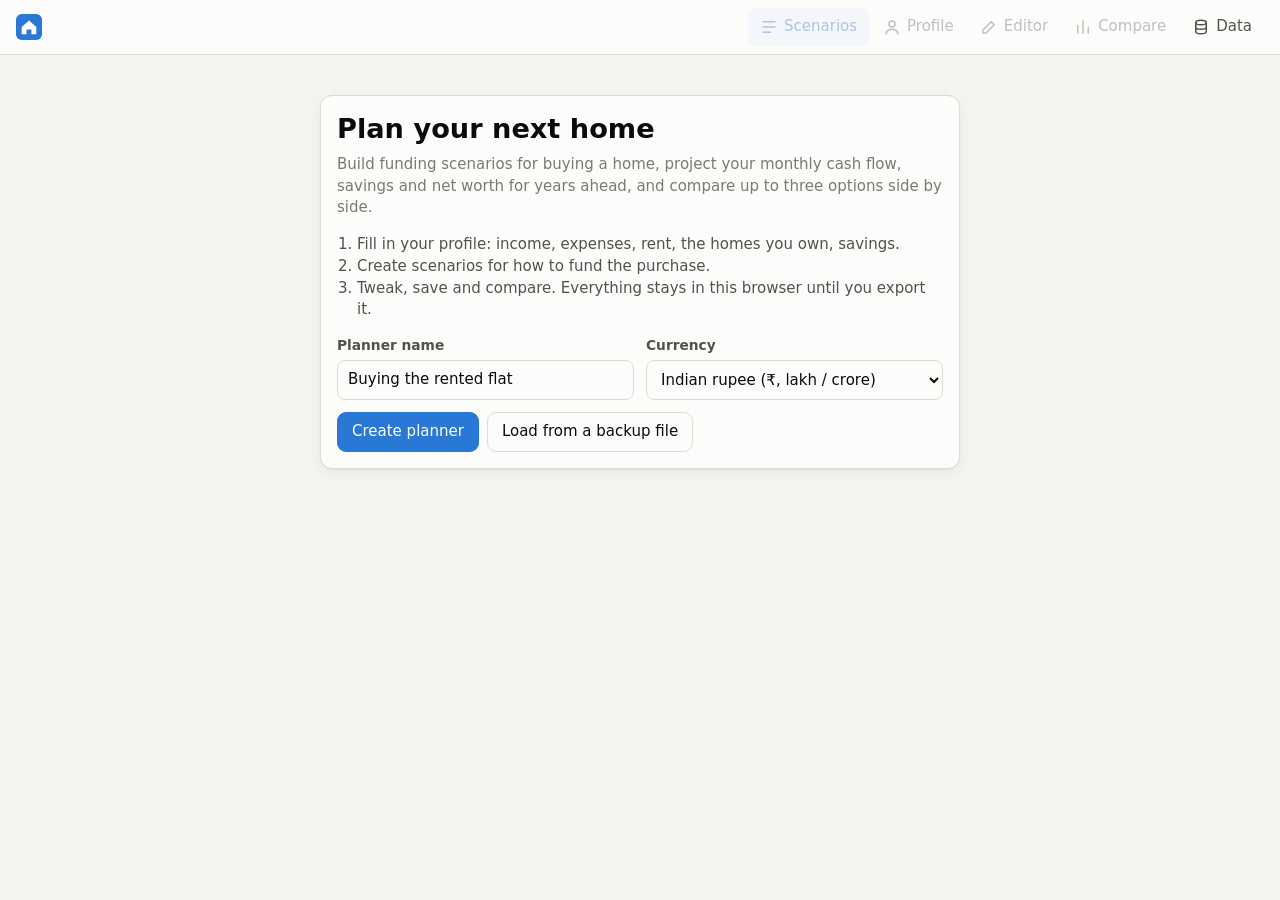
<file: home-planner/index.html>
<!doctype html>
<html lang="en">
<head>
  <meta charset="utf-8">
  <meta name="viewport" content="width=device-width, initial-scale=1, viewport-fit=cover">
  <meta name="theme-color" content="#1f5fae">
  <title>Home Buying Planner</title>
  <link rel="icon" href="data:image/svg+xml,%3Csvg xmlns='http://www.w3.org/2000/svg' viewBox='0 0 32 32'%3E%3Crect width='32' height='32' rx='7' fill='%232a78d6'/%3E%3Cpath d='M7 16 16 8l9 8v9h-6v-6h-6v6H7z' fill='white'/%3E%3C/svg%3E">
  <link rel="stylesheet" href="css/app.css">
</head>
<body>
  <header class="topbar">
    <div class="brand" aria-hidden="true">
      <svg viewBox="0 0 32 32" width="26" height="26"><rect width="32" height="32" rx="7" fill="var(--accent)"/><path d="M7 16 16 8l9 8v9h-6v-6h-6v6H7z" fill="#fff"/></svg>
    </div>
    <div class="planner-switch">
      <label for="plannerSelect" class="sr-only">Planner</label>
      <select id="plannerSelect" title="Switch planner"></select>
    </div>
    <button class="sync-badge" id="syncBadge" data-act="tab" data-tab="data" hidden title="GitHub sync"></button>
    <nav class="tabs" id="tabs" aria-label="Sections">
      <button data-tab="scenarios">
        <svg viewBox="0 0 24 24"><path d="M4 5h16M4 12h16M4 19h10"/></svg><span>Scenarios</span></button>
      <button data-tab="profile">
        <svg viewBox="0 0 24 24"><circle cx="12" cy="8" r="4"/><path d="M4 21c1-4 4-6 8-6s7 2 8 6"/></svg><span>Profile</span></button>
      <button data-tab="editor">
        <svg viewBox="0 0 24 24"><path d="M4 20h4L19 9l-4-4L4 16z"/></svg><span>Editor</span></button>
      <button data-tab="compare">
        <svg viewBox="0 0 24 24"><path d="M5 20V10M12 20V4M19 20v-7"/></svg><span>Compare</span></button>
      <button data-tab="data">
        <svg viewBox="0 0 24 24"><ellipse cx="12" cy="6" rx="7" ry="3"/><path d="M5 6v12c0 1.7 3.1 3 7 3s7-1.3 7-3V6M5 12c0 1.7 3.1 3 7 3s7-1.3 7-3"/></svg><span>Data</span></button>
    </nav>
  </header>

  <div id="backupBanner" class="banner" hidden></div>

  <main id="main">
    <section id="view-welcome" class="view" hidden></section>
    <section id="view-scenarios" class="view" hidden></section>
    <section id="view-profile" class="view" hidden></section>
    <section id="view-editor" class="view" hidden></section>
    <section id="view-compare" class="view" hidden></section>
    <section id="view-data" class="view" hidden></section>
  </main>

  <div id="modalRoot"></div>
  <div id="toast" class="toast" role="status" aria-live="polite"></div>
  <input type="file" id="importFile" accept=".json,application/json" hidden>

  <script src="vendor/chart.umd.min.js"></script>
  <script src="js/engine.js"></script>
  <script src="js/schema.js"></script>
  <script src="js/charts.js"></script>
  <script src="js/sync.js"></script>
  <script src="js/tips.js"></script>
  <script src="js/app.js"></script>
</body>
</html>
</file>
<file: home-planner/css/app.css>
/* Home Buying Planner */
:root {
  color-scheme: light;
  --bg: #f4f4f1;
  --surface-1: #fcfcfb;
  --surface-2: #f0efeb;
  --surface-3: #e6e5e0;
  --border: #dcdbd5;
  --text-primary: #0b0b0b;
  --text-secondary: #52514e;
  --text-muted: #7a7974;
  --accent: #2a78d6;
  --accent-ink: #1f5fae;
  --accent-soft: #e3eefb;
  --good: #0a7d3b;
  --good-soft: #e3f4ea;
  --warn: #9a6200;
  --warn-soft: #fdf1d8;
  --bad: #c22b2a;
  --bad-soft: #fbe5e4;
  --override: #6250d6;
  --override-soft: #ecebfb;
  --series-1: #2a78d6; --series-2: #eb6834; --series-3: #1baf7a; --series-4: #eda100;
  --series-5: #e87ba4; --series-6: #008300; --series-7: #6250d6; --series-8: #e34948;
  --grid: #e6e5e0;
  --shadow: 0 1px 2px rgba(0,0,0,.06), 0 4px 16px rgba(0,0,0,.05);
  --radius: 12px;
  --font: system-ui, -apple-system, "Segoe UI", Roboto, "Helvetica Neue", Arial, sans-serif;
  --mono: ui-monospace, SFMono-Regular, Menlo, Consolas, monospace;
}
@media (prefers-color-scheme: dark) {
  :root:not([data-theme="light"]) {
    color-scheme: dark;
    --bg: #111110; --surface-1: #1a1a19; --surface-2: #222220; --surface-3: #2c2c2a; --border: #353532;
    --text-primary: #f0efec; --text-secondary: #c3c2b7; --text-muted: #8f8e86;
    --accent: #3987e5; --accent-ink: #8dbbf2; --accent-soft: #1c2b3f;
    --good: #4fc27f; --good-soft: #15291d; --warn: #e3b24a; --warn-soft: #2e2512; --bad: #f07877; --bad-soft: #351b1b;
    --override: #9085e9; --override-soft: #26233f;
    --series-1: #3987e5; --series-2: #d95926; --series-3: #199e70; --series-4: #c98500;
    --series-5: #d55181; --series-6: #008300; --series-7: #9085e9; --series-8: #e66767;
    --grid: #2c2c2a; --shadow: 0 1px 2px rgba(0,0,0,.4);
  }
}
:root[data-theme="dark"] {
  color-scheme: dark;
  --bg: #111110; --surface-1: #1a1a19; --surface-2: #222220; --surface-3: #2c2c2a; --border: #353532;
  --text-primary: #f0efec; --text-secondary: #c3c2b7; --text-muted: #8f8e86;
  --accent: #3987e5; --accent-ink: #8dbbf2; --accent-soft: #1c2b3f;
  --good: #4fc27f; --good-soft: #15291d; --warn: #e3b24a; --warn-soft: #2e2512; --bad: #f07877; --bad-soft: #351b1b;
  --override: #9085e9; --override-soft: #26233f;
  --series-1: #3987e5; --series-2: #d95926; --series-3: #199e70; --series-4: #c98500;
  --series-5: #d55181; --series-6: #008300; --series-7: #9085e9; --series-8: #e66767;
  --grid: #2c2c2a; --shadow: 0 1px 2px rgba(0,0,0,.4);
}

* { box-sizing: border-box; }
html { -webkit-text-size-adjust: 100%; }
body {
  margin: 0; background: var(--bg); color: var(--text-primary);
  font: 15px/1.45 var(--font);
  padding-bottom: env(safe-area-inset-bottom);
}
button, input, select, textarea { font: inherit; color: inherit; }
h1, h2, h3, h4 { margin: 0; line-height: 1.25; }
h1 { font-size: 1.45rem; }
h2 { font-size: 1.15rem; }
h3 { font-size: 1rem; }
p { margin: 0 0 .6em; }
a { color: var(--accent-ink); }
.sr-only { position: absolute; width: 1px; height: 1px; overflow: hidden; clip: rect(0 0 0 0); white-space: nowrap; }
.muted { color: var(--text-muted); }
.small { font-size: .85rem; }
.num { font-variant-numeric: tabular-nums; }
[hidden] { display: none !important; }

/* ---------- top bar & tabs ---------- */
.topbar {
  position: sticky; top: 0; z-index: 20;
  display: flex; align-items: center; gap: 12px;
  padding: 8px 16px; background: var(--surface-1); border-bottom: 1px solid var(--border);
}
.brand { display: flex; }
.planner-switch select {
  max-width: 260px; padding: 7px 30px 7px 10px; border-radius: 8px; border: 1px solid var(--border);
  background: var(--surface-2); font-weight: 600;
}
.tabs { display: flex; gap: 2px; margin-left: auto; }
.tabs button {
  display: flex; align-items: center; gap: 6px; border: 0; background: none; cursor: pointer;
  padding: 8px 12px; border-radius: 8px; color: var(--text-secondary); font-weight: 500;
}
.tabs button svg { width: 18px; height: 18px; fill: none; stroke: currentColor; stroke-width: 2; stroke-linecap: round; stroke-linejoin: round; }
.tabs button:hover { background: var(--surface-2); }
.tabs button[aria-current="page"] { background: var(--accent-soft); color: var(--accent-ink); }
.tabs button:disabled { opacity: .35; cursor: default; }

@media (max-width: 760px) {
  .topbar { padding: 8px 12px; }
  .planner-switch { flex: 1; min-width: 0; }
  .planner-switch select { width: 100%; max-width: none; }
  .tabs {
    position: fixed; bottom: 0; left: 0; right: 0; margin: 0; z-index: 30;
    background: var(--surface-1); border-top: 1px solid var(--border);
    padding: 4px 4px calc(4px + env(safe-area-inset-bottom)); justify-content: space-around;
  }
  .tabs button { flex-direction: column; gap: 2px; font-size: .72rem; padding: 6px 4px; flex: 1; }
  body { padding-bottom: calc(64px + env(safe-area-inset-bottom)); }
}

main { max-width: 1400px; margin: 0 auto; padding: 16px; }
@media (max-width: 760px) { main { padding: 12px 12px 24px; } }

.view-head { display: flex; flex-wrap: wrap; align-items: center; gap: 10px; margin-bottom: 14px; }
.view-head .grow { flex: 1; min-width: 200px; }
.view-head p { margin: 4px 0 0; color: var(--text-secondary); }

/* ---------- buttons ---------- */
.btn {
  display: inline-flex; align-items: center; justify-content: center; gap: 6px;
  padding: 8px 14px; border-radius: 9px; border: 1px solid var(--border);
  background: var(--surface-1); cursor: pointer; font-weight: 500; white-space: nowrap; min-height: 38px;
}
.btn:hover { background: var(--surface-2); }
.btn.primary { background: var(--accent); border-color: var(--accent); color: #fff; }
.btn.primary:hover { filter: brightness(1.07); }
.btn.danger { color: var(--bad); }
.btn.ghost { border-color: transparent; background: none; }
.btn.sm { padding: 4px 10px; min-height: 30px; font-size: .85rem; }
.btn:disabled { opacity: .45; cursor: default; }
.btn-row { display: flex; flex-wrap: wrap; gap: 8px; }
.icon-btn { border: 0; background: none; cursor: pointer; padding: 6px; border-radius: 6px; color: var(--text-muted); line-height: 0; }
.icon-btn:hover { background: var(--surface-2); color: var(--text-primary); }
.icon-btn svg { width: 16px; height: 16px; fill: none; stroke: currentColor; stroke-width: 2; stroke-linecap: round; stroke-linejoin: round; }

/* ---------- cards ---------- */
.card { background: var(--surface-1); border: 1px solid var(--border); border-radius: var(--radius); padding: 16px; box-shadow: var(--shadow); }
.card + .card { margin-top: 14px; }
.card h2, .card h3 { margin-bottom: 8px; }
.grid-cards { display: grid; grid-template-columns: repeat(auto-fill, minmax(300px, 1fr)); gap: 14px; }

.banner { padding: 10px 16px; background: var(--warn-soft); color: var(--text-primary); border-bottom: 1px solid var(--border); display: flex; gap: 10px; align-items: center; flex-wrap: wrap; font-size: .9rem; }
.banner .btn { min-height: 30px; padding: 4px 10px; }
.banner.share { background: var(--accent-soft); }
.banner .grow { flex: 1; min-width: 220px; }
.share-box { border: 1px solid var(--border); border-radius: 10px; padding: 12px; margin: 10px 0 12px; background: var(--surface-2); }
.share-box h3 { margin: 0 0 4px; font-size: .95rem; }
.share-row { display: flex; gap: 8px; margin-top: 8px; }
.share-row input { flex: 1; min-width: 0; font: inherit; font-size: .82rem; padding: 6px 8px; border: 1px solid var(--border); border-radius: 8px; background: var(--surface-1); color: var(--text-primary); }

.notice { border-radius: 10px; padding: 10px 12px; font-size: .9rem; margin-bottom: 12px; display: flex; gap: 8px; align-items: flex-start; }
.notice.warn { background: var(--warn-soft); }
.notice.bad { background: var(--bad-soft); }
.notice.good { background: var(--good-soft); }
.notice.info { background: var(--accent-soft); }
.notice ul { margin: 4px 0 0; padding-left: 18px; }
.notice .ico { flex: none; font-weight: 700; }

/* ---------- scenario cards ---------- */
.scn-card { display: flex; flex-direction: column; gap: 10px; }
.scn-card .top { display: flex; gap: 10px; align-items: flex-start; }
.scn-card .top h3 { flex: 1; margin: 0; font-size: 1.02rem; word-break: break-word; }
.scn-card .meta { font-size: .8rem; color: var(--text-muted); }
.scn-card .kv { display: grid; grid-template-columns: 1fr 1fr; gap: 8px 12px; }
.kv .k { font-size: .75rem; color: var(--text-muted); }
.kv .v { font-weight: 600; font-variant-numeric: tabular-nums; }
.scn-card .actions { display: flex; flex-wrap: wrap; gap: 6px; margin-top: auto; }
.compare-check { display: inline-flex; align-items: center; gap: 6px; font-size: .85rem; color: var(--text-secondary); cursor: pointer; user-select: none; }
.compare-check input { width: 18px; height: 18px; accent-color: var(--accent); }
.pill { display: inline-block; padding: 2px 8px; border-radius: 99px; font-size: .75rem; font-weight: 600; background: var(--surface-2); color: var(--text-secondary); }
.pill.good { background: var(--good-soft); color: var(--good); }
.pill.warn { background: var(--warn-soft); color: var(--warn); }
.pill.bad { background: var(--bad-soft); color: var(--bad); }
.pill.ovr { background: var(--override-soft); color: var(--override); }

/* ---------- editor layout ---------- */
.editor-title { display: flex; gap: 8px; align-items: center; margin-bottom: 2px; }
.editor-head { position: sticky; top: 55px; z-index: 15; background: var(--bg); padding: 6px 0 10px; margin-bottom: 4px; }
.editor-head .name-row { display: flex; gap: 8px; align-items: center; }
.editor-head .head-btns { margin-left: auto; flex-wrap: nowrap; }
.name-input { flex: 1; min-width: 180px; font-size: 1.15rem; font-weight: 650; padding: 6px 10px; border: 1px solid transparent; border-radius: 8px; background: transparent; }
.name-input:hover, .name-input:focus { border-color: var(--border); background: var(--surface-1); outline: none; }
.dirty-dot { width: 8px; height: 8px; border-radius: 50%; background: var(--warn); display: inline-block; }
.editor { display: grid; grid-template-columns: minmax(340px, 440px) 1fr; gap: 16px; align-items: start; }
.editor .inputs-col { min-width: 0; }
.editor .results-col { min-width: 0; position: sticky; top: 120px; max-height: calc(100vh - 130px); overflow: auto; padding-right: 2px; }
.seg { display: none; }
.mini-kpis { display: none; }
@media (max-width: 1000px) {
  .editor { grid-template-columns: 1fr; }
  .editor .results-col { position: static; max-height: none; overflow: visible; }
  .editor-head { top: 51px; }
  .seg { display: flex; background: var(--surface-2); border-radius: 10px; padding: 3px; flex: 1; min-width: 0; max-width: 260px; }
  .editor-head .head-btns [data-act="close-editor"], .editor-head .dirty-txt { display: none; }
  .editor-head .btn { padding: 6px 10px; min-height: 34px; }
  .seg button { flex: 1; border: 0; background: none; padding: 7px; border-radius: 8px; font-weight: 600; color: var(--text-secondary); cursor: pointer; }
  .seg button[aria-pressed="true"] { background: var(--surface-1); color: var(--text-primary); box-shadow: var(--shadow); }
  .editor[data-pane="inputs"] .results-col { display: none; }
  .editor[data-pane="results"] .inputs-col { display: none; }
  .mini-kpis { display: flex; gap: 8px; overflow-x: auto; margin-top: 8px; scrollbar-width: none; }
  .mini-kpis .mk { flex: none; background: var(--surface-1); border: 1px solid var(--border); border-radius: 8px; padding: 4px 10px; font-size: .78rem; }
  .mini-kpis .mk b { display: block; font-size: .92rem; font-variant-numeric: tabular-nums; }
}

/* ---------- form ---------- */
.section { background: var(--surface-1); border: 1px solid var(--border); border-radius: var(--radius); margin-bottom: 10px; overflow: hidden; }
.section > summary {
  list-style: none; cursor: pointer; padding: 12px 14px; display: flex; align-items: center; gap: 10px; font-weight: 650;
}
.section > summary::-webkit-details-marker { display: none; }
.section > summary .chev { margin-left: auto; transition: transform .15s; color: var(--text-muted); }
.section[open] > summary .chev { transform: rotate(90deg); }
.section > summary .badges { display: flex; gap: 4px; }
.section .sec-body { padding: 0 14px 14px; }
.section .intro { font-size: .86rem; color: var(--text-secondary); margin-bottom: 10px; }
.sec-ico { width: 28px; height: 28px; border-radius: 8px; background: var(--accent-soft); color: var(--accent-ink); display: grid; place-items: center; flex: none; }
.sec-ico svg { width: 16px; height: 16px; fill: none; stroke: currentColor; stroke-width: 2; stroke-linecap: round; stroke-linejoin: round; }

.field { margin-bottom: 12px; }
.field > label, .field > .lbl { display: flex; align-items: center; gap: 6px; font-size: .86rem; font-weight: 600; margin-bottom: 4px; color: var(--text-secondary); }
.field .req { color: var(--bad); }
.field .help { font-size: .78rem; color: var(--text-muted); margin-top: 3px; }
.field .hint { font-size: .78rem; color: var(--text-muted); margin-top: 3px; font-variant-numeric: tabular-nums; }
.field.overridden > label, .field.overridden > .lbl { color: var(--override); }
.field .revert { margin-left: auto; font-size: .75rem; border: 0; background: var(--override-soft); color: var(--override); border-radius: 6px; padding: 2px 6px; cursor: pointer; font-weight: 600; }
.field.missing input { border-color: var(--bad); }
.inp-wrap { display: flex; align-items: stretch; border: 1px solid var(--border); border-radius: 8px; background: var(--surface-1); overflow: hidden; }
.inp-wrap:focus-within { border-color: var(--accent); box-shadow: 0 0 0 3px var(--accent-soft); }
.field.overridden .inp-wrap { border-color: var(--override); }
.field.missing .inp-wrap { border-color: var(--bad); }
.inp-wrap .affix { padding: 0 9px; display: flex; align-items: center; background: var(--surface-2); color: var(--text-muted); font-size: .85rem; }
.inp-wrap input, .inp-wrap select { border: 0; outline: none; background: transparent; padding: 8px 10px; width: 100%; min-width: 0; font-variant-numeric: tabular-nums; min-height: 38px; }
input::placeholder { color: var(--text-muted); opacity: .8; }
.auto-tag { font-size: .7rem; font-weight: 700; color: var(--accent-ink); background: var(--accent-soft); padding: 1px 6px; border-radius: 99px; }
.switch { display: flex; align-items: center; gap: 10px; cursor: pointer; font-weight: 600; font-size: .9rem; }
.switch input { appearance: none; -webkit-appearance: none; width: 42px; height: 24px; border-radius: 99px; background: var(--surface-3); position: relative; cursor: pointer; flex: none; transition: background .15s; margin: 0; }
.switch input::after { content: ''; position: absolute; top: 3px; left: 3px; width: 18px; height: 18px; border-radius: 50%; background: #fff; transition: left .15s; box-shadow: 0 1px 2px rgba(0,0,0,.3); }
.switch input:checked { background: var(--accent); }
.switch input:checked::after { left: 21px; }
.two-col { display: grid; grid-template-columns: 1fr 1fr; gap: 0 12px; }
@media (max-width: 420px) { .two-col { grid-template-columns: 1fr; } }

/* list editor */
.list { display: flex; flex-direction: column; gap: 8px; }
.list-item { border: 1px solid var(--border); border-radius: 10px; padding: 10px; background: var(--surface-2); position: relative; }
.list-item .li-grid { display: grid; grid-template-columns: repeat(auto-fit, minmax(145px, 1fr)); gap: 8px; padding-right: 26px; }
.list-item .li-grid .field { margin: 0; }
.list-item .li-grid .field > label { font-size: .74rem; margin-bottom: 2px; }
.list-item .del { position: absolute; top: 6px; right: 4px; }
.list-empty { font-size: .85rem; color: var(--text-muted); padding: 6px 0; }
.list-total { font-size: .82rem; color: var(--text-secondary); margin-top: 6px; }

.funding-box { border: 1px dashed var(--border); border-radius: 10px; padding: 10px 12px; font-size: .88rem; margin-top: 4px; }
.funding-box .row { display: flex; justify-content: space-between; gap: 8px; padding: 2px 0; font-variant-numeric: tabular-nums; }
.funding-box .row.total { border-top: 1px solid var(--border); margin-top: 4px; padding-top: 6px; font-weight: 700; }

/* ---------- KPIs ---------- */
.kpis { display: grid; grid-template-columns: repeat(auto-fill, minmax(170px, 1fr)); gap: 10px; margin-bottom: 14px; }
.kpi { background: var(--surface-1); border: 1px solid var(--border); border-radius: 10px; padding: 10px 12px; }
.kpi .k { font-size: .76rem; color: var(--text-secondary); font-weight: 600; }
.kpi .v { font-size: 1.25rem; font-weight: 700; font-variant-numeric: tabular-nums; margin: 2px 0; }
.kpi .s { font-size: .76rem; color: var(--text-muted); }
.kpi.good .v { color: var(--good); }
.kpi.warn .v { color: var(--warn); }
.kpi.bad .v { color: var(--bad); }

/* ---------- what-if sliders ---------- */
.whatif { margin-bottom: 14px; }
.whatif > summary { cursor: pointer; font-weight: 650; padding: 4px 0; }
.sliders { display: grid; grid-template-columns: repeat(auto-fill, minmax(220px, 1fr)); gap: 10px 18px; margin-top: 10px; }
.slider .top { display: flex; justify-content: space-between; font-size: .82rem; gap: 6px; }
.slider .top b { font-variant-numeric: tabular-nums; }
.slider input[type=range] { width: 100%; accent-color: var(--accent); height: 28px; }

/* ---------- charts ---------- */
.chart-tabs { display: flex; gap: 4px; flex-wrap: wrap; margin-bottom: 10px; }
.chart-tabs button { border: 1px solid var(--border); background: var(--surface-1); padding: 5px 11px; border-radius: 99px; font-size: .83rem; cursor: pointer; color: var(--text-secondary); }
.chart-tabs button[aria-pressed="true"] { background: var(--text-primary); color: var(--surface-1); border-color: var(--text-primary); }
.chart-box { position: relative; height: 300px; }
.chart-box.tall { height: 360px; }
@media (max-width: 600px) { .chart-box { height: 260px; } .chart-box.tall { height: 300px; } }
.chart-note { font-size: .8rem; color: var(--text-muted); margin-top: 8px; }

/* ---------- chart zoom ---------- */
.chart-box { -webkit-user-select: none; user-select: none; }
.zoom-bar { margin: 2px 0 8px; }
.zoom-row { display: flex; align-items: center; gap: 6px; }
.zoom-btn { min-width: 34px; min-height: 32px; padding: 0 10px; border: 1px solid var(--border); border-radius: 8px; background: var(--surface-1); color: var(--text-primary); font: inherit; font-size: 1rem; line-height: 1; cursor: pointer; }
.zoom-btn:hover:not(:disabled) { background: var(--surface-2); }
.zoom-btn:disabled { opacity: .4; cursor: default; }
.zoom-reset { font-size: .82rem; }
.zoom-range { flex: 1; min-width: 0; text-align: center; font-size: .82rem; color: var(--text-secondary); font-variant-numeric: tabular-nums; white-space: nowrap; overflow: hidden; text-overflow: ellipsis; }
.zoom-slider { position: relative; height: 28px; margin: 4px 2px 0; }
.zoom-track { position: absolute; left: 11px; right: 11px; top: 12px; height: 4px; border-radius: 2px; background: var(--grid); }
.zoom-fill { position: absolute; top: 0; bottom: 0; background: var(--accent); border-radius: 2px; }
.zoom-slider input[type=range] { position: absolute; inset: 0; width: 100%; height: 28px; margin: 0; background: none; pointer-events: none; -webkit-appearance: none; appearance: none; }
.zoom-slider input[type=range]::-webkit-slider-runnable-track { background: none; border: 0; height: 28px; }
.zoom-slider input[type=range]::-moz-range-track { background: none; border: 0; }
.zoom-slider input[type=range]::-webkit-slider-thumb { -webkit-appearance: none; pointer-events: auto; width: 22px; height: 22px; margin-top: 3px; border-radius: 50%; background: var(--surface-1); border: 2px solid var(--accent); box-shadow: 0 1px 3px rgba(0,0,0,.25); cursor: grab; }
.zoom-slider input[type=range]::-moz-range-thumb { pointer-events: auto; width: 18px; height: 18px; border-radius: 50%; background: var(--surface-1); border: 2px solid var(--accent); cursor: grab; }
.zoom-slider input[type=range]:focus-visible::-webkit-slider-thumb { outline: 2px solid var(--accent); outline-offset: 2px; }
.zoom-hint { font-size: .74rem; color: var(--text-muted); margin-top: 2px; }
.zoom-sel { position: absolute; background: color-mix(in srgb, var(--accent) 18%, transparent); border: 1px solid var(--accent); border-radius: 3px; pointer-events: none; }
@media (pointer: coarse) {
  .zoom-btn { min-width: 40px; min-height: 38px; }
  .zoom-slider { height: 34px; }
  .zoom-track { top: 15px; left: 14px; right: 14px; }
  .zoom-slider input[type=range] { height: 34px; }
  .zoom-slider input[type=range]::-webkit-slider-runnable-track { height: 34px; }
  .zoom-slider input[type=range]::-webkit-slider-thumb { width: 28px; height: 28px; margin-top: 3px; }
  .zoom-slider input[type=range]::-moz-range-thumb { width: 24px; height: 24px; }
}

/* ---------- tables ---------- */
.table-wrap { overflow-x: auto; -webkit-overflow-scrolling: touch; border: 1px solid var(--border); border-radius: 10px; }
table.data { border-collapse: collapse; width: 100%; font-size: .84rem; font-variant-numeric: tabular-nums; }
table.data th, table.data td { padding: 7px 8px; text-align: right; white-space: nowrap; border-bottom: 1px solid var(--border); }
table.data th { background: var(--surface-2); font-weight: 600; color: var(--text-secondary); position: sticky; top: 0; }
table.data th:first-child, table.data td:first-child { text-align: left; position: sticky; left: 0; background: var(--surface-1); z-index: 1; }
table.data th:first-child { background: var(--surface-2); z-index: 2; }
table.data tr:last-child td { border-bottom: 0; }
table.data td.neg { color: var(--bad); }
table.data td.best { background: var(--good-soft); font-weight: 700; }
table.data td.lbl-cell { white-space: normal; min-width: 150px; }
/* headings wrap so long labels don't widen the table; numbers stay on one line */
table.data th { white-space: normal; vertical-align: bottom; line-height: 1.25; min-width: 56px; }
table.data th:first-child { min-width: 0; }
table.data td:first-child { white-space: normal; }
table.data th { -webkit-hyphens: manual; hyphens: manual; }
table.data th .th-name { display: inline; }
.tbl-groups { margin: 0 0 8px; }
@media (max-width: 640px) {
  table.data { font-size: .78rem; }
  table.data th, table.data td { padding: 6px 6px; }
  table.data th { font-size: .72rem; min-width: 0; }
  table.data td.lbl-cell { min-width: 96px; max-width: 132px; }
  table.data th:not(:first-child) { min-width: 66px; }
}
.table-tools { display: flex; gap: 8px; align-items: center; margin-bottom: 8px; flex-wrap: wrap; }

/* ---------- compare ---------- */
.pick-row { display: flex; flex-wrap: wrap; gap: 8px; margin-bottom: 14px; }
.pick { display: inline-flex; align-items: center; gap: 8px; border: 1px solid var(--border); background: var(--surface-1); border-radius: 99px; padding: 6px 12px 6px 8px; cursor: pointer; font-size: .88rem; }
.pick input { width: 18px; height: 18px; accent-color: var(--accent); margin: 0; }
.pick.on { border-color: var(--accent); background: var(--accent-soft); }
.swatch { width: 12px; height: 12px; border-radius: 3px; display: inline-block; flex: none; }
.reco { border-left: 4px solid var(--good); }
.reco h2 { display: flex; gap: 8px; align-items: center; flex-wrap: wrap; }
.reco ul { margin: 6px 0 0; padding-left: 20px; }
.flag-list { list-style: none; padding: 0; margin: 6px 0 0; font-size: .86rem; }
.flag-list li { padding: 2px 0; }
.compare-charts { display: grid; grid-template-columns: 1fr 1fr; gap: 14px; margin-top: 14px; }
.compare-charts .card + .card { margin-top: 0; }
.table-tools h3 { white-space: nowrap; }
@media (max-width: 860px) { .compare-charts { grid-template-columns: 1fr; } }
@media (max-width: 760px) { .banner { font-size: .82rem; padding: 8px 12px; } .name-input { font-size: 1.02rem !important; } }

/* ---------- modal & toast ---------- */
.modal-back { position: fixed; inset: 0; background: rgba(0,0,0,.45); z-index: 50; display: flex; align-items: center; justify-content: center; padding: 16px; }
.modal { background: var(--surface-1); border-radius: 14px; padding: 18px; width: 100%; max-width: 520px; max-height: calc(100vh - 32px); overflow: auto; box-shadow: 0 10px 40px rgba(0,0,0,.3); }
.modal h2 { margin-bottom: 10px; }
.modal .btn-row { justify-content: flex-end; margin-top: 16px; }
.modal input[type=text], .modal select { width: 100%; padding: 9px 10px; border: 1px solid var(--border); border-radius: 8px; background: var(--surface-1); }
.modal label { display: block; font-size: .86rem; font-weight: 600; margin: 10px 0 4px; color: var(--text-secondary); }
.tpl-list { display: flex; flex-direction: column; gap: 8px; }
.tpl { text-align: left; border: 1px solid var(--border); background: var(--surface-1); border-radius: 10px; padding: 10px 12px; cursor: pointer; }
.tpl:hover { border-color: var(--accent); background: var(--accent-soft); }
.tpl b { display: block; }
.tpl span { font-size: .85rem; color: var(--text-secondary); }
@media (max-width: 600px) { .modal-back { align-items: flex-end; padding: 0; } .modal { border-radius: 14px 14px 0 0; max-height: 90vh; padding-bottom: calc(18px + env(safe-area-inset-bottom)); } }

.toast { position: fixed; left: 50%; bottom: 24px; transform: translateX(-50%) translateY(20px); background: var(--text-primary); color: var(--surface-1); padding: 9px 16px; border-radius: 10px; font-size: .9rem; opacity: 0; pointer-events: none; transition: all .2s; z-index: 60; }
.toast.show { opacity: 1; transform: translateX(-50%) translateY(0); }
@media (max-width: 760px) { .toast { bottom: 84px; } }

/* welcome */
.welcome { max-width: 640px; margin: 24px auto; }
.welcome h1 { font-size: 1.7rem; margin-bottom: 8px; }
.welcome ol { padding-left: 20px; color: var(--text-secondary); }
.steps-progress { display: flex; gap: 4px; margin: 8px 0 14px; }
.steps-progress span { flex: 1; height: 4px; border-radius: 2px; background: var(--surface-3); }
.steps-progress span.done { background: var(--good); }
.btn.danger-bg { background: var(--bad); border-color: var(--bad); color: #fff; }

/* sync */
.sync-badge { border: 1px solid var(--border); background: var(--surface-2); color: var(--text-secondary); border-radius: 99px; padding: 4px 10px; font-size: .78rem; font-weight: 600; cursor: pointer; white-space: nowrap; display: inline-flex; align-items: center; gap: 6px; }
.sync-badge::before { content: ''; width: 8px; height: 8px; border-radius: 50%; background: var(--text-muted); }
.sync-badge[data-state="synced"]::before { background: var(--good); }
.sync-badge[data-state="syncing"]::before { background: var(--accent); }
.sync-badge[data-state="error"]::before, .sync-badge[data-state="conflict"]::before { background: var(--bad); }
.sync-badge[data-state="pending"]::before { background: var(--warn); }
@media (max-width: 760px) { .sync-badge { padding: 4px 8px; } .sync-badge span { display: none; } }
.steps { padding-left: 20px; margin: 6px 0 12px; font-size: .9rem; color: var(--text-secondary); }
.steps li { margin-bottom: 4px; }
.steps code, .card code { background: var(--surface-2); padding: 1px 5px; border-radius: 4px; font-size: .85em; }

/* explanation popovers */
.has-tip { cursor: help; }
table.data td.has-tip:hover, table.data th.has-tip:hover, .has-tip.tip-on { background: var(--accent-soft); }
table.data th.has-tip { text-decoration: underline dotted var(--text-muted); text-underline-offset: 3px; }
.kpi.has-tip:hover, .kpi.tip-on, .kv .has-tip:hover, .kv .tip-on { outline: 2px solid var(--accent-soft); border-radius: 8px; }
[data-tip]:focus-visible { outline: 2px solid var(--accent); outline-offset: -2px; }
.info-i { display: inline-grid; place-items: center; width: 14px; height: 14px; border-radius: 50%; border: 1px solid var(--text-muted); color: var(--text-muted); font-size: 9px; font-weight: 700; font-style: italic; vertical-align: 1px; margin-left: 2px; }
.tip-hint { font-size: .8rem; color: var(--text-muted); margin: 0 0 8px; }
.tip-pop { position: fixed; z-index: 70; width: min(380px, calc(100vw - 16px)); max-height: min(70vh, 520px); overflow: auto; background: var(--surface-1); color: var(--text-primary); border: 1px solid var(--border); border-radius: 12px; box-shadow: 0 10px 30px rgba(0,0,0,.22); padding: 12px 14px; font-size: .86rem; line-height: 1.4; }
.tip-pop.sheet { left: 0 !important; right: 0; bottom: 0; top: auto !important; width: 100%; max-height: 65vh; border-radius: 16px 16px 0 0; padding: 16px 16px calc(16px + env(safe-area-inset-bottom)); box-shadow: 0 -8px 30px rgba(0,0,0,.25); }
.tip-close { position: absolute; top: 6px; right: 6px; border: 0; background: none; font-size: 20px; line-height: 1; color: var(--text-muted); cursor: pointer; padding: 4px 8px; border-radius: 6px; }
.tip-pop:not(.sheet) .tip-close { display: none; }
.tip-pop.sheet .tip-close { display: block; }
.tip-title { font-weight: 700; padding-right: 24px; }
.tip-sub { color: var(--text-muted); font-size: .78rem; margin-bottom: 6px; }
.tip-note { color: var(--text-secondary); font-size: .8rem; margin-top: 8px; }
table.tip-calc { width: 100%; border-collapse: collapse; margin-top: 4px; font-variant-numeric: tabular-nums; }
table.tip-calc td { padding: 2px 4px; vertical-align: top; white-space: normal; }
table.tip-calc td.op { width: 14px; color: var(--text-muted); text-align: center; }
table.tip-calc td.amt { text-align: right; white-space: nowrap; }
table.tip-calc tr.tot td { border-top: 1px solid var(--border); font-weight: 700; padding-top: 4px; }
table.tip-calc + table.tip-calc { margin-top: 10px; }
table.data td.lbl-cell.has-tip { text-decoration: underline dotted var(--text-muted); text-underline-offset: 3px; }
</file>
